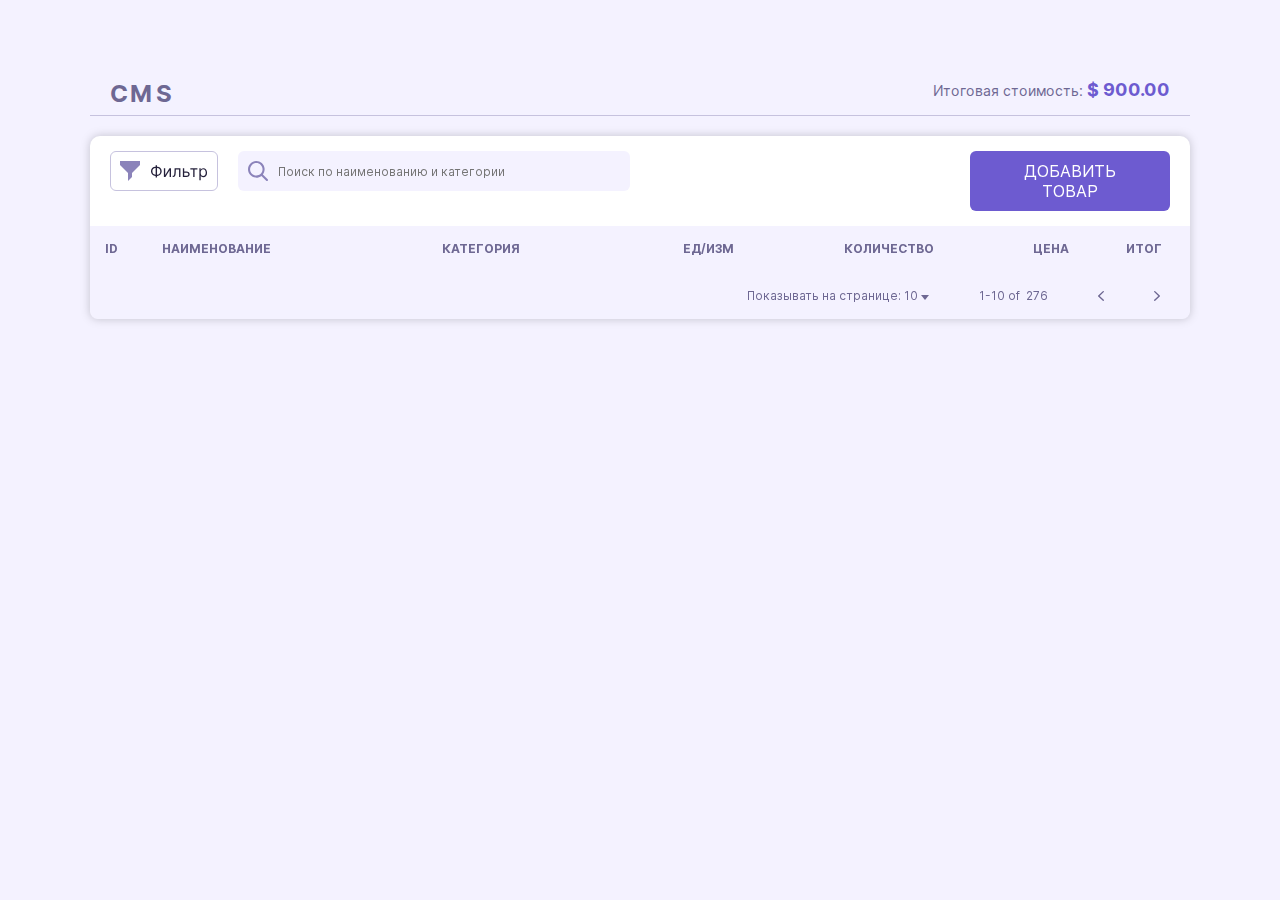
<file: index.html>
<!DOCTYPE html>
<html lang="en">
  <head>
    <meta charset="UTF-8" />
    <meta name="viewport" content="width=device-width, initial-scale=1.0" />
    <link rel="stylesheet" href="css/index.css" />
    <link rel="preload" href="fonts/Inter-Regular.woff2" as="font" type="font/woff2" crossorigin />
    <link rel="preload" href="fonts/Inter-Bold.woff2" as="font" type="font/woff2" crossorigin />
    <title>CMS</title>
    <script type="module" src="script/script.js"></script>
  </head>
  <body class="body">
    <div id="delete-modal" class="modal delete-hidden">
      <div class="modal-content">
        <p>Вы действительно хотите удалить товар?</p>
        <button id="confirm-delete" class="modal-btn confirm">Да</button>
        <button id="cancel-delete" class="modal-btn cancel">Отмена</button>
      </div>
    </div>

    <div class="popup container">
      <div class="title-wrap">
        <h1 class="popup__title popup__title_cms">CMS</h1>
        <p class="total-amount total-amount_cms">
          Итоговая стоимость: <span class="amount-money amount-money_cms">$ 900.00</span>
        </p>
      </div>
      <div class="popup__line popup__line_cms"></div>
      <div class="form form_cms">
        <div class="add-product">
          <button class="button-filter">
            <svg
              width="108"
              height="40"
              viewBox="0 0 108 40"
              fill="none"
              xmlns="http://www.w3.org/2000/svg"
            >
              <rect
                x="0.5"
                y="0.5"
                width="107"
                height="39"
                rx="5.5"
                fill="white"
                stroke="#C6C2DE"
              />
              <path
                d="M45.4091 15.75C42.8182 15.75 40.9545 17.6364 40.9545 20.3636C40.9545 23.0909 42.8182 24.9545 45.4091 24.9545H45.6364V26.4773H47.0455V24.9545H47.25C49.8409 24.9545 51.7045 23.0682 51.7045 20.3409C51.7045 17.6136 49.8409 15.75 47.25 15.75H47.0455V14.1591H45.6364V15.75H45.4091ZM45.4091 17H45.6364V23.7045H45.4091C43.4318 23.7045 42.3636 22.3864 42.3636 20.3636C42.3636 18.3182 43.4318 17 45.4091 17ZM47.0455 17H47.25C49.2273 17 50.2955 18.3182 50.2955 20.3409C50.2955 22.3864 49.2273 23.7045 47.25 23.7045H47.0455V17ZM55.2244 24.0227V17.2727H53.8835V26H55.4517L59.6335 19.25V26H60.9744V17.2727H59.429L55.2244 24.0227ZM62.6577 26H63.1122C65.044 26 65.6009 24.5 65.7259 21.6364L65.8622 18.5227H69.0668V26H70.4077V17.2727H64.5895L64.4304 21.1364C64.3168 24.0682 64.0213 24.75 62.9759 24.75H62.6577V26ZM74.2088 20.4318V17.2727H72.8679V26H76.527C78.5724 26 79.6861 24.75 79.6861 23.1818C79.6861 21.5909 78.5724 20.4318 76.527 20.4318H74.2088ZM74.2088 21.6818H76.527C77.5895 21.6818 78.3452 22.3295 78.3452 23.25C78.3452 24.1307 77.5895 24.75 76.527 24.75H74.2088V21.6818ZM80.321 18.5227H83.2074V26H84.5483V18.5227H87.4119V17.2727H80.321V18.5227ZM89.3679 29.2727H90.7088V24.6591H90.8224C91.1179 25.1364 91.6861 26.1818 93.3679 26.1818C95.5497 26.1818 97.0724 24.4318 97.0724 21.6591C97.0724 18.9091 95.5497 17.1591 93.3452 17.1591C91.6406 17.1591 91.1179 18.2045 90.8224 18.6591H90.6634V17.2727H89.3679V29.2727ZM90.6861 21.6364C90.6861 19.6818 91.5497 18.3636 93.1861 18.3636C94.8906 18.3636 95.7315 19.7955 95.7315 21.6364C95.7315 23.5 94.8679 24.9773 93.1861 24.9773C91.5724 24.9773 90.6861 23.6136 90.6861 21.6364Z"
                fill="#25213B"
              />
              <g clip-path="url(#clip0_1_59)">
                <path d="M22 22L30 14V10H10V14L18 22V30L22 26V22Z" fill="#8B83BA" />
              </g>
              <defs>
                <clipPath id="clip0_1_59">
                  <rect width="20" height="20" fill="white" transform="translate(10 10)" />
                </clipPath>
              </defs>
            </svg>
          </button>

          <form class="search-window">
            <input
              class="search-input"
              type="text"
              placeholder="Поиск по наименованию и категории"
            />
            <button type="submit">
              <svg
                class="search-button"
                width="20"
                height="20"
                viewBox="0 0 20 20"
                fill="none"
                xmlns="http://www.w3.org/2000/svg"
              >
                <path
                  d="M13.4097 14.8822C11.7399 16.1799 9.63851 16.7922 7.53338 16.5942C5.42824 16.3963 3.47766 15.403 2.07881 13.8166C0.679961 12.2303 -0.0619809 10.1701 0.00405863 8.05565C0.0700982 5.94118 0.939153 3.9314 2.43427 2.43552C3.92939 0.939633 5.93814 0.0701341 8.05152 0.00406071C10.1649 -0.0620127 12.224 0.680308 13.8096 2.07987C15.3951 3.47944 16.3879 5.43102 16.5857 7.53723C16.7836 9.64345 16.1717 11.7459 14.8745 13.4166L19.6936 18.2201C20.1016 18.6267 20.1022 19.2872 19.695 19.6946C19.2878 20.1021 18.6273 20.1017 18.2204 19.6939L13.4201 14.8822H13.4097ZM8.31916 14.5495C9.13773 14.5495 9.94829 14.3882 10.7045 14.0748C11.4608 13.7614 12.148 13.302 12.7268 12.7229C13.3056 12.1438 13.7647 11.4563 14.078 10.6996C14.3913 9.94298 14.5525 9.13201 14.5525 8.31302C14.5525 7.49403 14.3913 6.68306 14.078 5.92641C13.7647 5.16976 13.3056 4.48225 12.7268 3.90314C12.148 3.32402 11.4608 2.86465 10.7045 2.55123C9.94829 2.23782 9.13773 2.07651 8.31916 2.07651C6.66598 2.07651 5.08051 2.73356 3.91153 3.90314C2.74256 5.07271 2.08583 6.659 2.08583 8.31302C2.08583 9.96705 2.74256 11.5533 3.91153 12.7229C5.08051 13.8925 6.66598 14.5495 8.31916 14.5495Z"
                  fill="#8B83BA"
                />
              </svg>
            </button>
          </form>

          <button class="form__submit form__submit_cms" type="button">Добавить товар</button>
        </div>
        <div class="overflow-table">
          <table class="table-crm">
            <thead class="thead-crm">
              <tr>
                <th class="thead-crm__title">ID</th>
                <th class="thead-crm__title">Наименование</th>
                <th class="thead-crm__title">Категория</th>
                <th class="thead-crm__title thead-crm__title_pieces">ед/изм</th>
                <th class="thead-crm__title thead-crm__title_item-centr">количество</th>
                <th class="thead-crm__title thead-crm__title_item-centr">цена</th>
                <th class="thead-crm__title thead-crm__title_item-centr">ИТОГ</th>
                <th class="thead-crm__title thead-crm__title_item-centr"></th>
              </tr>

              <tr>
                <td class="thead-crm__item">246016548</td>
                <td class="thead-crm__item">Навигационная система Soundmax</td>
                <td class="thead-crm__item">Техника для дома</td>
                <td class="thead-crm__item thead-crm__item_pieces thead-crm__item_centr">шт</td>
                <td class="thead-crm__item thead-crm__item_centr">5</td>
                <td class="thead-crm__item thead-crm__item_centr">$100</td>
                <td class="thead-crm__item thead-crm__item_centr">$500</td>
                <td class="thead-crm__item">
                  <div class="set-buttons-wrap">
                    <button class="button-img-close button-icons">
                      <svg
                        width="20"
                        height="20"
                        viewBox="0 0 20 20"
                        fill="none"
                        xmlns="http://www.w3.org/2000/svg"
                      >
                        <path
                          d="M18.75 2.13375L17.8663 1.25L1.25 17.8663L2.13375 18.75L3.38375 17.5H16.25C16.5814 17.4995 16.899 17.3676 17.1333 17.1333C17.3676 16.899 17.4995 16.5814 17.5 16.25V3.38375L18.75 2.13375ZM16.25 16.25H4.63375L9.50437 11.3794L10.9913 12.8663C11.2257 13.1006 11.5435 13.2322 11.875 13.2322C12.2065 13.2322 12.5243 13.1006 12.7587 12.8663L13.75 11.875L16.25 14.3731V16.25ZM16.25 12.605L14.6337 10.9888C14.3993 10.7544 14.0815 10.6228 13.75 10.6228C13.4185 10.6228 13.1007 10.7544 12.8663 10.9888L11.875 11.98L10.3894 10.4944L16.25 4.63375V12.605Z"
                          fill="#6E6893"
                        />
                        <path
                          d="M3.75 13.75V11.875L6.875 8.75187L7.73313 9.61062L8.61812 8.72563L7.75875 7.86625C7.52434 7.63191 7.20646 7.50027 6.875 7.50027C6.54354 7.50027 6.22566 7.63191 5.99125 7.86625L3.75 10.1075V3.75H13.75V2.5H3.75C3.41858 2.50033 3.10083 2.63213 2.86648 2.86648C2.63213 3.10083 2.50033 3.41858 2.5 3.75V13.75H3.75Z"
                          fill="#6E6893"
                        />
                      </svg>
                    </button>
                    <button class="button-edit button-icons">
                      <svg
                        width="20"
                        height="20"
                        viewBox="0 0 20 20"
                        fill="none"
                        xmlns="http://www.w3.org/2000/svg"
                      >
                        <g clip-path="url(#clip0_10_14)">
                          <path
                            d="M15.5629 4.86078L17.6394 6.93629L15.5629 4.86078ZM16.8982 3.03233L11.2834 8.64709C10.9933 8.9368 10.7955 9.30591 10.7148 9.70789L10.1962 12.304L12.7923 11.7844C13.1942 11.704 13.5629 11.5069 13.8531 11.2167L19.4678 5.60196C19.6366 5.43324 19.7704 5.23293 19.8617 5.01248C19.953 4.79204 20 4.55576 20 4.31715C20 4.07853 19.953 3.84226 19.8617 3.62181C19.7704 3.40136 19.6366 3.20105 19.4678 3.03233C19.2991 2.86361 19.0988 2.72977 18.8784 2.63845C18.6579 2.54714 18.4216 2.50014 18.183 2.50014C17.9444 2.50014 17.7081 2.54714 17.4877 2.63845C17.2672 2.72977 17.0669 2.86361 16.8982 3.03233V3.03233Z"
                            stroke="#6E6893"
                            stroke-width="2"
                            stroke-linecap="round"
                            stroke-linejoin="round"
                          />
                          <path
                            d="M18.0394 14.2648V17.206C18.0394 17.726 17.8328 18.2248 17.4651 18.5925C17.0974 18.9602 16.5986 19.1668 16.0786 19.1668H5.29418C4.77414 19.1668 4.2754 18.9602 3.90768 18.5925C3.53996 18.2248 3.33337 17.726 3.33337 17.206V6.42157C3.33337 5.90154 3.53996 5.4028 3.90768 5.03508C4.2754 4.66735 4.77414 4.46077 5.29418 4.46077H8.23538"
                            stroke="#6E6893"
                            stroke-width="2"
                            stroke-linecap="round"
                            stroke-linejoin="round"
                          />
                        </g>
                        <defs>
                          <clipPath id="clip0_10_14">
                            <rect width="20" height="20" fill="white" />
                          </clipPath>
                        </defs>
                      </svg>
                    </button>
                    <button class="button-basket button-icons">
                      <svg
                        width="20"
                        height="20"
                        viewBox="0 0 20 20"
                        fill="none"
                        xmlns="http://www.w3.org/2000/svg"
                      >
                        <path
                          d="M7.03125 3.59375H6.875C6.96094 3.59375 7.03125 3.52344 7.03125 3.4375V3.59375H12.9688V3.4375C12.9688 3.52344 13.0391 3.59375 13.125 3.59375H12.9688V5H14.375V3.4375C14.375 2.74805 13.8145 2.1875 13.125 2.1875H6.875C6.18555 2.1875 5.625 2.74805 5.625 3.4375V5H7.03125V3.59375ZM16.875 5H3.125C2.7793 5 2.5 5.2793 2.5 5.625V6.25C2.5 6.33594 2.57031 6.40625 2.65625 6.40625H3.83594L4.31836 16.6211C4.34961 17.2871 4.90039 17.8125 5.56641 17.8125H14.4336C15.1016 17.8125 15.6504 17.2891 15.6816 16.6211L16.1641 6.40625H17.3438C17.4297 6.40625 17.5 6.33594 17.5 6.25V5.625C17.5 5.2793 17.2207 5 16.875 5ZM14.2832 16.4062H5.7168L5.24414 6.40625H14.7559L14.2832 16.4062Z"
                          fill="#6E6893"
                        />
                      </svg>
                    </button>
                  </div>
                </td>
              </tr>
              <tr>
                <td class="thead-crm__item">937295527</td>
                <td class="thead-crm__item">Настольная игра “На 4-х ногах”</td>
                <td class="thead-crm__item">Настольные игры</td>
                <td class="thead-crm__item thead-crm__item_pieces thead-crm__item_centr">шт</td>
                <td class="thead-crm__item thead-crm__item_centr">12</td>
                <td class="thead-crm__item thead-crm__item_centr">$14</td>
                <td class="thead-crm__item thead-crm__item_centr">$168</td>
                <td class="thead-crm__item">
                  <div class="set-buttons-wrap">
                    <button class="button-img button-icons">
                      <svg
                        width="20"
                        height="20"
                        viewBox="0 0 20 20"
                        fill="none"
                        xmlns="http://www.w3.org/2000/svg"
                      >
                        <path
                          d="M17.7778 2.22222H2.2222C1.92751 2.22222 1.64489 2.33928 1.43652 2.54766C1.22815 2.75603 1.11108 3.03865 1.11108 3.33333V16.6667C1.11108 16.9614 1.22815 17.244 1.43652 17.4523C1.64489 17.6607 1.92751 17.7778 2.2222 17.7778H17.7778C18.0724 17.7778 18.3551 17.6607 18.5634 17.4523C18.7718 17.244 18.8889 16.9614 18.8889 16.6667V3.33333C18.8889 3.03865 18.7718 2.75603 18.5634 2.54766C18.3551 2.33928 18.0724 2.22222 17.7778 2.22222ZM2.2222 16.6667V3.33333H17.7778V16.6667H2.2222Z"
                          fill="#6E6893"
                        />
                        <path
                          d="M4.95561 7.77778C5.28524 7.77778 5.60748 7.68003 5.88156 7.49689C6.15564 7.31376 6.36926 7.05346 6.49541 6.74892C6.62155 6.44437 6.65456 6.10926 6.59025 5.78596C6.52594 5.46266 6.36721 5.16569 6.13412 4.9326C5.90103 4.69951 5.60406 4.54078 5.28076 4.47647C4.95746 4.41216 4.62235 4.44516 4.3178 4.57131C4.01326 4.69746 3.75296 4.91108 3.56982 5.18516C3.38669 5.45924 3.28894 5.78147 3.28894 6.11111C3.28894 6.55314 3.46454 6.97706 3.7771 7.28962C4.08966 7.60218 4.51358 7.77778 4.95561 7.77778ZM4.95561 5.22222C5.13165 5.22112 5.30405 5.27232 5.45095 5.36932C5.59786 5.46632 5.71265 5.60476 5.78078 5.76708C5.84891 5.9294 5.86731 6.1083 5.83364 6.28109C5.79998 6.45389 5.71576 6.61279 5.59167 6.73766C5.46758 6.86253 5.30921 6.94774 5.13663 6.98249C4.96405 7.01724 4.78504 6.99997 4.6223 6.93285C4.45955 6.86574 4.32039 6.75182 4.22247 6.60552C4.12455 6.45923 4.07228 6.28715 4.07227 6.11111C4.07373 5.87729 4.16726 5.65345 4.33261 5.48811C4.49795 5.32277 4.72178 5.22923 4.95561 5.22778V5.22222Z"
                          fill="#6E6893"
                        />
                        <path
                          d="M12.6556 8.53889L9.65561 11.5389L7.43338 9.31666C7.32929 9.21319 7.18849 9.15511 7.04172 9.15511C6.89495 9.15511 6.75414 9.21319 6.65005 9.31666L3.28894 12.7222V14.2944L7.06116 10.5222L8.88894 12.3222L6.80561 14.4056H8.33338L13.0278 9.71111L16.6667 13.3333V11.7667L13.4389 8.53889C13.3349 8.43541 13.194 8.37733 13.0473 8.37733C12.9005 8.37733 12.7597 8.43541 12.6556 8.53889Z"
                          fill="#6E6893"
                        />
                      </svg>
                    </button>
                    <button class="button-edit button-icons">
                      <svg
                        width="20"
                        height="20"
                        viewBox="0 0 20 20"
                        fill="none"
                        xmlns="http://www.w3.org/2000/svg"
                      >
                        <g clip-path="url(#clip0_10_14)">
                          <path
                            d="M15.5629 4.86078L17.6394 6.93629L15.5629 4.86078ZM16.8982 3.03233L11.2834 8.64709C10.9933 8.9368 10.7955 9.30591 10.7148 9.70789L10.1962 12.304L12.7923 11.7844C13.1942 11.704 13.5629 11.5069 13.8531 11.2167L19.4678 5.60196C19.6366 5.43324 19.7704 5.23293 19.8617 5.01248C19.953 4.79204 20 4.55576 20 4.31715C20 4.07853 19.953 3.84226 19.8617 3.62181C19.7704 3.40136 19.6366 3.20105 19.4678 3.03233C19.2991 2.86361 19.0988 2.72977 18.8784 2.63845C18.6579 2.54714 18.4216 2.50014 18.183 2.50014C17.9444 2.50014 17.7081 2.54714 17.4877 2.63845C17.2672 2.72977 17.0669 2.86361 16.8982 3.03233V3.03233Z"
                            stroke="#6E6893"
                            stroke-width="2"
                            stroke-linecap="round"
                            stroke-linejoin="round"
                          />
                          <path
                            d="M18.0394 14.2648V17.206C18.0394 17.726 17.8328 18.2248 17.4651 18.5925C17.0974 18.9602 16.5986 19.1668 16.0786 19.1668H5.29418C4.77414 19.1668 4.2754 18.9602 3.90768 18.5925C3.53996 18.2248 3.33337 17.726 3.33337 17.206V6.42157C3.33337 5.90154 3.53996 5.4028 3.90768 5.03508C4.2754 4.66735 4.77414 4.46077 5.29418 4.46077H8.23538"
                            stroke="#6E6893"
                            stroke-width="2"
                            stroke-linecap="round"
                            stroke-linejoin="round"
                          />
                        </g>
                        <defs>
                          <clipPath>
                            <rect width="20" height="20" fill="white" />
                          </clipPath>
                        </defs>
                      </svg>
                    </button>
                    <button class="button-basket button-icons">
                      <svg
                        width="20"
                        height="20"
                        viewBox="0 0 20 20"
                        fill="none"
                        xmlns="http://www.w3.org/2000/svg"
                      >
                        <path
                          d="M7.03125 3.59375H6.875C6.96094 3.59375 7.03125 3.52344 7.03125 3.4375V3.59375H12.9688V3.4375C12.9688 3.52344 13.0391 3.59375 13.125 3.59375H12.9688V5H14.375V3.4375C14.375 2.74805 13.8145 2.1875 13.125 2.1875H6.875C6.18555 2.1875 5.625 2.74805 5.625 3.4375V5H7.03125V3.59375ZM16.875 5H3.125C2.7793 5 2.5 5.2793 2.5 5.625V6.25C2.5 6.33594 2.57031 6.40625 2.65625 6.40625H3.83594L4.31836 16.6211C4.34961 17.2871 4.90039 17.8125 5.56641 17.8125H14.4336C15.1016 17.8125 15.6504 17.2891 15.6816 16.6211L16.1641 6.40625H17.3438C17.4297 6.40625 17.5 6.33594 17.5 6.25V5.625C17.5 5.2793 17.2207 5 16.875 5ZM14.2832 16.4062H5.7168L5.24414 6.40625H14.7559L14.2832 16.4062Z"
                          fill="#6E6893"
                        />
                      </svg>
                    </button>
                  </div>
                </td>
              </tr>
              <tr>
                <td class="thead-crm__item">246016548</td>
                <td class="thead-crm__item">Навигационная система Soundmax</td>
                <td class="thead-crm__item">Техника для дома</td>
                <td class="thead-crm__item thead-crm__item_pieces thead-crm__item_centr">шт</td>
                <td class="thead-crm__item thead-crm__item_centr">5</td>
                <td class="thead-crm__item thead-crm__item_centr">$100</td>
                <td class="thead-crm__item thead-crm__item_centr">$500</td>
                <td class="thead-crm__item">
                  <div class="set-buttons-wrap">
                    <button class="button-img button-icons">
                      <svg
                        width="20"
                        height="20"
                        viewBox="0 0 20 20"
                        fill="none"
                        xmlns="http://www.w3.org/2000/svg"
                      >
                        <path
                          d="M17.7778 2.22222H2.2222C1.92751 2.22222 1.64489 2.33928 1.43652 2.54766C1.22815 2.75603 1.11108 3.03865 1.11108 3.33333V16.6667C1.11108 16.9614 1.22815 17.244 1.43652 17.4523C1.64489 17.6607 1.92751 17.7778 2.2222 17.7778H17.7778C18.0724 17.7778 18.3551 17.6607 18.5634 17.4523C18.7718 17.244 18.8889 16.9614 18.8889 16.6667V3.33333C18.8889 3.03865 18.7718 2.75603 18.5634 2.54766C18.3551 2.33928 18.0724 2.22222 17.7778 2.22222ZM2.2222 16.6667V3.33333H17.7778V16.6667H2.2222Z"
                          fill="#6E6893"
                        />
                        <path
                          d="M4.95561 7.77778C5.28524 7.77778 5.60748 7.68003 5.88156 7.49689C6.15564 7.31376 6.36926 7.05346 6.49541 6.74892C6.62155 6.44437 6.65456 6.10926 6.59025 5.78596C6.52594 5.46266 6.36721 5.16569 6.13412 4.9326C5.90103 4.69951 5.60406 4.54078 5.28076 4.47647C4.95746 4.41216 4.62235 4.44516 4.3178 4.57131C4.01326 4.69746 3.75296 4.91108 3.56982 5.18516C3.38669 5.45924 3.28894 5.78147 3.28894 6.11111C3.28894 6.55314 3.46454 6.97706 3.7771 7.28962C4.08966 7.60218 4.51358 7.77778 4.95561 7.77778ZM4.95561 5.22222C5.13165 5.22112 5.30405 5.27232 5.45095 5.36932C5.59786 5.46632 5.71265 5.60476 5.78078 5.76708C5.84891 5.9294 5.86731 6.1083 5.83364 6.28109C5.79998 6.45389 5.71576 6.61279 5.59167 6.73766C5.46758 6.86253 5.30921 6.94774 5.13663 6.98249C4.96405 7.01724 4.78504 6.99997 4.6223 6.93285C4.45955 6.86574 4.32039 6.75182 4.22247 6.60552C4.12455 6.45923 4.07228 6.28715 4.07227 6.11111C4.07373 5.87729 4.16726 5.65345 4.33261 5.48811C4.49795 5.32277 4.72178 5.22923 4.95561 5.22778V5.22222Z"
                          fill="#6E6893"
                        />
                        <path
                          d="M12.6556 8.53889L9.65561 11.5389L7.43338 9.31666C7.32929 9.21319 7.18849 9.15511 7.04172 9.15511C6.89495 9.15511 6.75414 9.21319 6.65005 9.31666L3.28894 12.7222V14.2944L7.06116 10.5222L8.88894 12.3222L6.80561 14.4056H8.33338L13.0278 9.71111L16.6667 13.3333V11.7667L13.4389 8.53889C13.3349 8.43541 13.194 8.37733 13.0473 8.37733C12.9005 8.37733 12.7597 8.43541 12.6556 8.53889Z"
                          fill="#6E6893"
                        />
                      </svg>
                    </button>
                    <button class="button-edit button-icons">
                      <svg
                        width="20"
                        height="20"
                        viewBox="0 0 20 20"
                        fill="none"
                        xmlns="http://www.w3.org/2000/svg"
                      >
                        <g clip-path="url(#clip0_10_14)">
                          <path
                            d="M15.5629 4.86078L17.6394 6.93629L15.5629 4.86078ZM16.8982 3.03233L11.2834 8.64709C10.9933 8.9368 10.7955 9.30591 10.7148 9.70789L10.1962 12.304L12.7923 11.7844C13.1942 11.704 13.5629 11.5069 13.8531 11.2167L19.4678 5.60196C19.6366 5.43324 19.7704 5.23293 19.8617 5.01248C19.953 4.79204 20 4.55576 20 4.31715C20 4.07853 19.953 3.84226 19.8617 3.62181C19.7704 3.40136 19.6366 3.20105 19.4678 3.03233C19.2991 2.86361 19.0988 2.72977 18.8784 2.63845C18.6579 2.54714 18.4216 2.50014 18.183 2.50014C17.9444 2.50014 17.7081 2.54714 17.4877 2.63845C17.2672 2.72977 17.0669 2.86361 16.8982 3.03233V3.03233Z"
                            stroke="#6E6893"
                            stroke-width="2"
                            stroke-linecap="round"
                            stroke-linejoin="round"
                          />
                          <path
                            d="M18.0394 14.2648V17.206C18.0394 17.726 17.8328 18.2248 17.4651 18.5925C17.0974 18.9602 16.5986 19.1668 16.0786 19.1668H5.29418C4.77414 19.1668 4.2754 18.9602 3.90768 18.5925C3.53996 18.2248 3.33337 17.726 3.33337 17.206V6.42157C3.33337 5.90154 3.53996 5.4028 3.90768 5.03508C4.2754 4.66735 4.77414 4.46077 5.29418 4.46077H8.23538"
                            stroke="#6E6893"
                            stroke-width="2"
                            stroke-linecap="round"
                            stroke-linejoin="round"
                          />
                        </g>
                        <defs>
                          <clipPath>
                            <rect width="20" height="20" fill="white" />
                          </clipPath>
                        </defs>
                      </svg>
                    </button>
                    <button class="button-basket button-icons">
                      <svg
                        width="20"
                        height="20"
                        viewBox="0 0 20 20"
                        fill="none"
                        xmlns="http://www.w3.org/2000/svg"
                      >
                        <path
                          d="M7.03125 3.59375H6.875C6.96094 3.59375 7.03125 3.52344 7.03125 3.4375V3.59375H12.9688V3.4375C12.9688 3.52344 13.0391 3.59375 13.125 3.59375H12.9688V5H14.375V3.4375C14.375 2.74805 13.8145 2.1875 13.125 2.1875H6.875C6.18555 2.1875 5.625 2.74805 5.625 3.4375V5H7.03125V3.59375ZM16.875 5H3.125C2.7793 5 2.5 5.2793 2.5 5.625V6.25C2.5 6.33594 2.57031 6.40625 2.65625 6.40625H3.83594L4.31836 16.6211C4.34961 17.2871 4.90039 17.8125 5.56641 17.8125H14.4336C15.1016 17.8125 15.6504 17.2891 15.6816 16.6211L16.1641 6.40625H17.3438C17.4297 6.40625 17.5 6.33594 17.5 6.25V5.625C17.5 5.2793 17.2207 5 16.875 5ZM14.2832 16.4062H5.7168L5.24414 6.40625H14.7559L14.2832 16.4062Z"
                          fill="#6E6893"
                        />
                      </svg>
                    </button>
                  </div>
                </td>
              </tr>
              <tr>
                <td class="thead-crm__item">246016548</td>
                <td class="thead-crm__item">Навигационная система Soundmax</td>
                <td class="thead-crm__item">Техника для дома</td>
                <td class="thead-crm__item thead-crm__item_pieces thead-crm__item_centr">шт</td>
                <td class="thead-crm__item thead-crm__item_centr">5</td>
                <td class="thead-crm__item thead-crm__item_centr">$100</td>
                <td class="thead-crm__item thead-crm__item_centr">$500</td>
                <td class="thead-crm__item">
                  <div class="set-buttons-wrap">
                    <button class="button-img button-icons">
                      <svg
                        width="20"
                        height="20"
                        viewBox="0 0 20 20"
                        fill="none"
                        xmlns="http://www.w3.org/2000/svg"
                      >
                        <path
                          d="M17.7778 2.22222H2.2222C1.92751 2.22222 1.64489 2.33928 1.43652 2.54766C1.22815 2.75603 1.11108 3.03865 1.11108 3.33333V16.6667C1.11108 16.9614 1.22815 17.244 1.43652 17.4523C1.64489 17.6607 1.92751 17.7778 2.2222 17.7778H17.7778C18.0724 17.7778 18.3551 17.6607 18.5634 17.4523C18.7718 17.244 18.8889 16.9614 18.8889 16.6667V3.33333C18.8889 3.03865 18.7718 2.75603 18.5634 2.54766C18.3551 2.33928 18.0724 2.22222 17.7778 2.22222ZM2.2222 16.6667V3.33333H17.7778V16.6667H2.2222Z"
                          fill="#6E6893"
                        />
                        <path
                          d="M4.95561 7.77778C5.28524 7.77778 5.60748 7.68003 5.88156 7.49689C6.15564 7.31376 6.36926 7.05346 6.49541 6.74892C6.62155 6.44437 6.65456 6.10926 6.59025 5.78596C6.52594 5.46266 6.36721 5.16569 6.13412 4.9326C5.90103 4.69951 5.60406 4.54078 5.28076 4.47647C4.95746 4.41216 4.62235 4.44516 4.3178 4.57131C4.01326 4.69746 3.75296 4.91108 3.56982 5.18516C3.38669 5.45924 3.28894 5.78147 3.28894 6.11111C3.28894 6.55314 3.46454 6.97706 3.7771 7.28962C4.08966 7.60218 4.51358 7.77778 4.95561 7.77778ZM4.95561 5.22222C5.13165 5.22112 5.30405 5.27232 5.45095 5.36932C5.59786 5.46632 5.71265 5.60476 5.78078 5.76708C5.84891 5.9294 5.86731 6.1083 5.83364 6.28109C5.79998 6.45389 5.71576 6.61279 5.59167 6.73766C5.46758 6.86253 5.30921 6.94774 5.13663 6.98249C4.96405 7.01724 4.78504 6.99997 4.6223 6.93285C4.45955 6.86574 4.32039 6.75182 4.22247 6.60552C4.12455 6.45923 4.07228 6.28715 4.07227 6.11111C4.07373 5.87729 4.16726 5.65345 4.33261 5.48811C4.49795 5.32277 4.72178 5.22923 4.95561 5.22778V5.22222Z"
                          fill="#6E6893"
                        />
                        <path
                          d="M12.6556 8.53889L9.65561 11.5389L7.43338 9.31666C7.32929 9.21319 7.18849 9.15511 7.04172 9.15511C6.89495 9.15511 6.75414 9.21319 6.65005 9.31666L3.28894 12.7222V14.2944L7.06116 10.5222L8.88894 12.3222L6.80561 14.4056H8.33338L13.0278 9.71111L16.6667 13.3333V11.7667L13.4389 8.53889C13.3349 8.43541 13.194 8.37733 13.0473 8.37733C12.9005 8.37733 12.7597 8.43541 12.6556 8.53889Z"
                          fill="#6E6893"
                        />
                      </svg>
                    </button>
                    <button class="button-edit button-icons">
                      <svg
                        width="20"
                        height="20"
                        viewBox="0 0 20 20"
                        fill="none"
                        xmlns="http://www.w3.org/2000/svg"
                      >
                        <g clip-path="url(#clip0_10_14)">
                          <path
                            d="M15.5629 4.86078L17.6394 6.93629L15.5629 4.86078ZM16.8982 3.03233L11.2834 8.64709C10.9933 8.9368 10.7955 9.30591 10.7148 9.70789L10.1962 12.304L12.7923 11.7844C13.1942 11.704 13.5629 11.5069 13.8531 11.2167L19.4678 5.60196C19.6366 5.43324 19.7704 5.23293 19.8617 5.01248C19.953 4.79204 20 4.55576 20 4.31715C20 4.07853 19.953 3.84226 19.8617 3.62181C19.7704 3.40136 19.6366 3.20105 19.4678 3.03233C19.2991 2.86361 19.0988 2.72977 18.8784 2.63845C18.6579 2.54714 18.4216 2.50014 18.183 2.50014C17.9444 2.50014 17.7081 2.54714 17.4877 2.63845C17.2672 2.72977 17.0669 2.86361 16.8982 3.03233V3.03233Z"
                            stroke="#6E6893"
                            stroke-width="2"
                            stroke-linecap="round"
                            stroke-linejoin="round"
                          />
                          <path
                            d="M18.0394 14.2648V17.206C18.0394 17.726 17.8328 18.2248 17.4651 18.5925C17.0974 18.9602 16.5986 19.1668 16.0786 19.1668H5.29418C4.77414 19.1668 4.2754 18.9602 3.90768 18.5925C3.53996 18.2248 3.33337 17.726 3.33337 17.206V6.42157C3.33337 5.90154 3.53996 5.4028 3.90768 5.03508C4.2754 4.66735 4.77414 4.46077 5.29418 4.46077H8.23538"
                            stroke="#6E6893"
                            stroke-width="2"
                            stroke-linecap="round"
                            stroke-linejoin="round"
                          />
                        </g>
                        <defs>
                          <clipPath>
                            <rect width="20" height="20" fill="white" />
                          </clipPath>
                        </defs>
                      </svg>
                    </button>
                    <button class="button-basket button-icons">
                      <svg
                        width="20"
                        height="20"
                        viewBox="0 0 20 20"
                        fill="none"
                        xmlns="http://www.w3.org/2000/svg"
                      >
                        <path
                          d="M7.03125 3.59375H6.875C6.96094 3.59375 7.03125 3.52344 7.03125 3.4375V3.59375H12.9688V3.4375C12.9688 3.52344 13.0391 3.59375 13.125 3.59375H12.9688V5H14.375V3.4375C14.375 2.74805 13.8145 2.1875 13.125 2.1875H6.875C6.18555 2.1875 5.625 2.74805 5.625 3.4375V5H7.03125V3.59375ZM16.875 5H3.125C2.7793 5 2.5 5.2793 2.5 5.625V6.25C2.5 6.33594 2.57031 6.40625 2.65625 6.40625H3.83594L4.31836 16.6211C4.34961 17.2871 4.90039 17.8125 5.56641 17.8125H14.4336C15.1016 17.8125 15.6504 17.2891 15.6816 16.6211L16.1641 6.40625H17.3438C17.4297 6.40625 17.5 6.33594 17.5 6.25V5.625C17.5 5.2793 17.2207 5 16.875 5ZM14.2832 16.4062H5.7168L5.24414 6.40625H14.7559L14.2832 16.4062Z"
                          fill="#6E6893"
                        />
                      </svg>
                    </button>
                  </div>
                </td>
              </tr>
              <tr>
                <td class="thead-crm__item">246016548</td>
                <td class="thead-crm__item">Навигационная система Soundmax</td>
                <td class="thead-crm__item">Техника для дома</td>
                <td class="thead-crm__item thead-crm__item_pieces thead-crm__item_centr">шт</td>
                <td class="thead-crm__item thead-crm__item_centr">5</td>
                <td class="thead-crm__item thead-crm__item_centr">$100</td>
                <td class="thead-crm__item thead-crm__item_centr">$500</td>
                <td class="thead-crm__item">
                  <div class="set-buttons-wrap">
                    <button class="button-img button-icons">
                      <svg
                        width="20"
                        height="20"
                        viewBox="0 0 20 20"
                        fill="none"
                        xmlns="http://www.w3.org/2000/svg"
                      >
                        <path
                          d="M17.7778 2.22222H2.2222C1.92751 2.22222 1.64489 2.33928 1.43652 2.54766C1.22815 2.75603 1.11108 3.03865 1.11108 3.33333V16.6667C1.11108 16.9614 1.22815 17.244 1.43652 17.4523C1.64489 17.6607 1.92751 17.7778 2.2222 17.7778H17.7778C18.0724 17.7778 18.3551 17.6607 18.5634 17.4523C18.7718 17.244 18.8889 16.9614 18.8889 16.6667V3.33333C18.8889 3.03865 18.7718 2.75603 18.5634 2.54766C18.3551 2.33928 18.0724 2.22222 17.7778 2.22222ZM2.2222 16.6667V3.33333H17.7778V16.6667H2.2222Z"
                          fill="#6E6893"
                        />
                        <path
                          d="M4.95561 7.77778C5.28524 7.77778 5.60748 7.68003 5.88156 7.49689C6.15564 7.31376 6.36926 7.05346 6.49541 6.74892C6.62155 6.44437 6.65456 6.10926 6.59025 5.78596C6.52594 5.46266 6.36721 5.16569 6.13412 4.9326C5.90103 4.69951 5.60406 4.54078 5.28076 4.47647C4.95746 4.41216 4.62235 4.44516 4.3178 4.57131C4.01326 4.69746 3.75296 4.91108 3.56982 5.18516C3.38669 5.45924 3.28894 5.78147 3.28894 6.11111C3.28894 6.55314 3.46454 6.97706 3.7771 7.28962C4.08966 7.60218 4.51358 7.77778 4.95561 7.77778ZM4.95561 5.22222C5.13165 5.22112 5.30405 5.27232 5.45095 5.36932C5.59786 5.46632 5.71265 5.60476 5.78078 5.76708C5.84891 5.9294 5.86731 6.1083 5.83364 6.28109C5.79998 6.45389 5.71576 6.61279 5.59167 6.73766C5.46758 6.86253 5.30921 6.94774 5.13663 6.98249C4.96405 7.01724 4.78504 6.99997 4.6223 6.93285C4.45955 6.86574 4.32039 6.75182 4.22247 6.60552C4.12455 6.45923 4.07228 6.28715 4.07227 6.11111C4.07373 5.87729 4.16726 5.65345 4.33261 5.48811C4.49795 5.32277 4.72178 5.22923 4.95561 5.22778V5.22222Z"
                          fill="#6E6893"
                        />
                        <path
                          d="M12.6556 8.53889L9.65561 11.5389L7.43338 9.31666C7.32929 9.21319 7.18849 9.15511 7.04172 9.15511C6.89495 9.15511 6.75414 9.21319 6.65005 9.31666L3.28894 12.7222V14.2944L7.06116 10.5222L8.88894 12.3222L6.80561 14.4056H8.33338L13.0278 9.71111L16.6667 13.3333V11.7667L13.4389 8.53889C13.3349 8.43541 13.194 8.37733 13.0473 8.37733C12.9005 8.37733 12.7597 8.43541 12.6556 8.53889Z"
                          fill="#6E6893"
                        />
                      </svg>
                    </button>
                    <button class="button-edit button-icons">
                      <svg
                        width="20"
                        height="20"
                        viewBox="0 0 20 20"
                        fill="none"
                        xmlns="http://www.w3.org/2000/svg"
                      >
                        <g clip-path="url(#clip0_10_14)">
                          <path
                            d="M15.5629 4.86078L17.6394 6.93629L15.5629 4.86078ZM16.8982 3.03233L11.2834 8.64709C10.9933 8.9368 10.7955 9.30591 10.7148 9.70789L10.1962 12.304L12.7923 11.7844C13.1942 11.704 13.5629 11.5069 13.8531 11.2167L19.4678 5.60196C19.6366 5.43324 19.7704 5.23293 19.8617 5.01248C19.953 4.79204 20 4.55576 20 4.31715C20 4.07853 19.953 3.84226 19.8617 3.62181C19.7704 3.40136 19.6366 3.20105 19.4678 3.03233C19.2991 2.86361 19.0988 2.72977 18.8784 2.63845C18.6579 2.54714 18.4216 2.50014 18.183 2.50014C17.9444 2.50014 17.7081 2.54714 17.4877 2.63845C17.2672 2.72977 17.0669 2.86361 16.8982 3.03233V3.03233Z"
                            stroke="#6E6893"
                            stroke-width="2"
                            stroke-linecap="round"
                            stroke-linejoin="round"
                          />
                          <path
                            d="M18.0394 14.2648V17.206C18.0394 17.726 17.8328 18.2248 17.4651 18.5925C17.0974 18.9602 16.5986 19.1668 16.0786 19.1668H5.29418C4.77414 19.1668 4.2754 18.9602 3.90768 18.5925C3.53996 18.2248 3.33337 17.726 3.33337 17.206V6.42157C3.33337 5.90154 3.53996 5.4028 3.90768 5.03508C4.2754 4.66735 4.77414 4.46077 5.29418 4.46077H8.23538"
                            stroke="#6E6893"
                            stroke-width="2"
                            stroke-linecap="round"
                            stroke-linejoin="round"
                          />
                        </g>
                        <defs>
                          <clipPath>
                            <rect width="20" height="20" fill="white" />
                          </clipPath>
                        </defs>
                      </svg>
                    </button>
                    <button class="button-basket button-icons">
                      <svg
                        width="20"
                        height="20"
                        viewBox="0 0 20 20"
                        fill="none"
                        xmlns="http://www.w3.org/2000/svg"
                      >
                        <path
                          d="M7.03125 3.59375H6.875C6.96094 3.59375 7.03125 3.52344 7.03125 3.4375V3.59375H12.9688V3.4375C12.9688 3.52344 13.0391 3.59375 13.125 3.59375H12.9688V5H14.375V3.4375C14.375 2.74805 13.8145 2.1875 13.125 2.1875H6.875C6.18555 2.1875 5.625 2.74805 5.625 3.4375V5H7.03125V3.59375ZM16.875 5H3.125C2.7793 5 2.5 5.2793 2.5 5.625V6.25C2.5 6.33594 2.57031 6.40625 2.65625 6.40625H3.83594L4.31836 16.6211C4.34961 17.2871 4.90039 17.8125 5.56641 17.8125H14.4336C15.1016 17.8125 15.6504 17.2891 15.6816 16.6211L16.1641 6.40625H17.3438C17.4297 6.40625 17.5 6.33594 17.5 6.25V5.625C17.5 5.2793 17.2207 5 16.875 5ZM14.2832 16.4062H5.7168L5.24414 6.40625H14.7559L14.2832 16.4062Z"
                          fill="#6E6893"
                        />
                      </svg>
                    </button>
                  </div>
                </td>
              </tr>
              <tr>
                <td class="thead-crm__item">246016548</td>
                <td class="thead-crm__item">Навигационная система Soundmax</td>
                <td class="thead-crm__item">Техника для дома</td>
                <td class="thead-crm__item thead-crm__item_pieces thead-crm__item_centr">шт</td>
                <td class="thead-crm__item thead-crm__item_centr">5</td>
                <td class="thead-crm__item thead-crm__item_centr">$100</td>
                <td class="thead-crm__item thead-crm__item_centr">$500</td>
                <td class="thead-crm__item">
                  <div class="set-buttons-wrap">
                    <button class="button-img button-icons">
                      <svg
                        width="20"
                        height="20"
                        viewBox="0 0 20 20"
                        fill="none"
                        xmlns="http://www.w3.org/2000/svg"
                      >
                        <path
                          d="M17.7778 2.22222H2.2222C1.92751 2.22222 1.64489 2.33928 1.43652 2.54766C1.22815 2.75603 1.11108 3.03865 1.11108 3.33333V16.6667C1.11108 16.9614 1.22815 17.244 1.43652 17.4523C1.64489 17.6607 1.92751 17.7778 2.2222 17.7778H17.7778C18.0724 17.7778 18.3551 17.6607 18.5634 17.4523C18.7718 17.244 18.8889 16.9614 18.8889 16.6667V3.33333C18.8889 3.03865 18.7718 2.75603 18.5634 2.54766C18.3551 2.33928 18.0724 2.22222 17.7778 2.22222ZM2.2222 16.6667V3.33333H17.7778V16.6667H2.2222Z"
                          fill="#6E6893"
                        />
                        <path
                          d="M4.95561 7.77778C5.28524 7.77778 5.60748 7.68003 5.88156 7.49689C6.15564 7.31376 6.36926 7.05346 6.49541 6.74892C6.62155 6.44437 6.65456 6.10926 6.59025 5.78596C6.52594 5.46266 6.36721 5.16569 6.13412 4.9326C5.90103 4.69951 5.60406 4.54078 5.28076 4.47647C4.95746 4.41216 4.62235 4.44516 4.3178 4.57131C4.01326 4.69746 3.75296 4.91108 3.56982 5.18516C3.38669 5.45924 3.28894 5.78147 3.28894 6.11111C3.28894 6.55314 3.46454 6.97706 3.7771 7.28962C4.08966 7.60218 4.51358 7.77778 4.95561 7.77778ZM4.95561 5.22222C5.13165 5.22112 5.30405 5.27232 5.45095 5.36932C5.59786 5.46632 5.71265 5.60476 5.78078 5.76708C5.84891 5.9294 5.86731 6.1083 5.83364 6.28109C5.79998 6.45389 5.71576 6.61279 5.59167 6.73766C5.46758 6.86253 5.30921 6.94774 5.13663 6.98249C4.96405 7.01724 4.78504 6.99997 4.6223 6.93285C4.45955 6.86574 4.32039 6.75182 4.22247 6.60552C4.12455 6.45923 4.07228 6.28715 4.07227 6.11111C4.07373 5.87729 4.16726 5.65345 4.33261 5.48811C4.49795 5.32277 4.72178 5.22923 4.95561 5.22778V5.22222Z"
                          fill="#6E6893"
                        />
                        <path
                          d="M12.6556 8.53889L9.65561 11.5389L7.43338 9.31666C7.32929 9.21319 7.18849 9.15511 7.04172 9.15511C6.89495 9.15511 6.75414 9.21319 6.65005 9.31666L3.28894 12.7222V14.2944L7.06116 10.5222L8.88894 12.3222L6.80561 14.4056H8.33338L13.0278 9.71111L16.6667 13.3333V11.7667L13.4389 8.53889C13.3349 8.43541 13.194 8.37733 13.0473 8.37733C12.9005 8.37733 12.7597 8.43541 12.6556 8.53889Z"
                          fill="#6E6893"
                        />
                      </svg>
                    </button>
                    <button class="button-edit button-icons">
                      <svg
                        width="20"
                        height="20"
                        viewBox="0 0 20 20"
                        fill="none"
                        xmlns="http://www.w3.org/2000/svg"
                      >
                        <g clip-path="url(#clip0_10_14)">
                          <path
                            d="M15.5629 4.86078L17.6394 6.93629L15.5629 4.86078ZM16.8982 3.03233L11.2834 8.64709C10.9933 8.9368 10.7955 9.30591 10.7148 9.70789L10.1962 12.304L12.7923 11.7844C13.1942 11.704 13.5629 11.5069 13.8531 11.2167L19.4678 5.60196C19.6366 5.43324 19.7704 5.23293 19.8617 5.01248C19.953 4.79204 20 4.55576 20 4.31715C20 4.07853 19.953 3.84226 19.8617 3.62181C19.7704 3.40136 19.6366 3.20105 19.4678 3.03233C19.2991 2.86361 19.0988 2.72977 18.8784 2.63845C18.6579 2.54714 18.4216 2.50014 18.183 2.50014C17.9444 2.50014 17.7081 2.54714 17.4877 2.63845C17.2672 2.72977 17.0669 2.86361 16.8982 3.03233V3.03233Z"
                            stroke="#6E6893"
                            stroke-width="2"
                            stroke-linecap="round"
                            stroke-linejoin="round"
                          />
                          <path
                            d="M18.0394 14.2648V17.206C18.0394 17.726 17.8328 18.2248 17.4651 18.5925C17.0974 18.9602 16.5986 19.1668 16.0786 19.1668H5.29418C4.77414 19.1668 4.2754 18.9602 3.90768 18.5925C3.53996 18.2248 3.33337 17.726 3.33337 17.206V6.42157C3.33337 5.90154 3.53996 5.4028 3.90768 5.03508C4.2754 4.66735 4.77414 4.46077 5.29418 4.46077H8.23538"
                            stroke="#6E6893"
                            stroke-width="2"
                            stroke-linecap="round"
                            stroke-linejoin="round"
                          />
                        </g>
                        <defs>
                          <clipPath>
                            <rect width="20" height="20" fill="white" />
                          </clipPath>
                        </defs>
                      </svg>
                    </button>
                    <button class="button-basket button-icons">
                      <svg
                        width="20"
                        height="20"
                        viewBox="0 0 20 20"
                        fill="none"
                        xmlns="http://www.w3.org/2000/svg"
                      >
                        <path
                          d="M7.03125 3.59375H6.875C6.96094 3.59375 7.03125 3.52344 7.03125 3.4375V3.59375H12.9688V3.4375C12.9688 3.52344 13.0391 3.59375 13.125 3.59375H12.9688V5H14.375V3.4375C14.375 2.74805 13.8145 2.1875 13.125 2.1875H6.875C6.18555 2.1875 5.625 2.74805 5.625 3.4375V5H7.03125V3.59375ZM16.875 5H3.125C2.7793 5 2.5 5.2793 2.5 5.625V6.25C2.5 6.33594 2.57031 6.40625 2.65625 6.40625H3.83594L4.31836 16.6211C4.34961 17.2871 4.90039 17.8125 5.56641 17.8125H14.4336C15.1016 17.8125 15.6504 17.2891 15.6816 16.6211L16.1641 6.40625H17.3438C17.4297 6.40625 17.5 6.33594 17.5 6.25V5.625C17.5 5.2793 17.2207 5 16.875 5ZM14.2832 16.4062H5.7168L5.24414 6.40625H14.7559L14.2832 16.4062Z"
                          fill="#6E6893"
                        />
                      </svg>
                    </button>
                  </div>
                </td>
              </tr>
              <tr>
                <td class="thead-crm__item">246016548</td>
                <td class="thead-crm__item">Навигационная система Soundmax</td>
                <td class="thead-crm__item">Техника для дома</td>
                <td class="thead-crm__item thead-crm__item_pieces thead-crm__item_centr">шт</td>
                <td class="thead-crm__item thead-crm__item_centr">5</td>
                <td class="thead-crm__item thead-crm__item_centr">$100</td>
                <td class="thead-crm__item thead-crm__item_centr">$500</td>
                <td class="thead-crm__item">
                  <div class="set-buttons-wrap">
                    <button class="button-img button-icons">
                      <svg
                        width="20"
                        height="20"
                        viewBox="0 0 20 20"
                        fill="none"
                        xmlns="http://www.w3.org/2000/svg"
                      >
                        <path
                          d="M17.7778 2.22222H2.2222C1.92751 2.22222 1.64489 2.33928 1.43652 2.54766C1.22815 2.75603 1.11108 3.03865 1.11108 3.33333V16.6667C1.11108 16.9614 1.22815 17.244 1.43652 17.4523C1.64489 17.6607 1.92751 17.7778 2.2222 17.7778H17.7778C18.0724 17.7778 18.3551 17.6607 18.5634 17.4523C18.7718 17.244 18.8889 16.9614 18.8889 16.6667V3.33333C18.8889 3.03865 18.7718 2.75603 18.5634 2.54766C18.3551 2.33928 18.0724 2.22222 17.7778 2.22222ZM2.2222 16.6667V3.33333H17.7778V16.6667H2.2222Z"
                          fill="#6E6893"
                        />
                        <path
                          d="M4.95561 7.77778C5.28524 7.77778 5.60748 7.68003 5.88156 7.49689C6.15564 7.31376 6.36926 7.05346 6.49541 6.74892C6.62155 6.44437 6.65456 6.10926 6.59025 5.78596C6.52594 5.46266 6.36721 5.16569 6.13412 4.9326C5.90103 4.69951 5.60406 4.54078 5.28076 4.47647C4.95746 4.41216 4.62235 4.44516 4.3178 4.57131C4.01326 4.69746 3.75296 4.91108 3.56982 5.18516C3.38669 5.45924 3.28894 5.78147 3.28894 6.11111C3.28894 6.55314 3.46454 6.97706 3.7771 7.28962C4.08966 7.60218 4.51358 7.77778 4.95561 7.77778ZM4.95561 5.22222C5.13165 5.22112 5.30405 5.27232 5.45095 5.36932C5.59786 5.46632 5.71265 5.60476 5.78078 5.76708C5.84891 5.9294 5.86731 6.1083 5.83364 6.28109C5.79998 6.45389 5.71576 6.61279 5.59167 6.73766C5.46758 6.86253 5.30921 6.94774 5.13663 6.98249C4.96405 7.01724 4.78504 6.99997 4.6223 6.93285C4.45955 6.86574 4.32039 6.75182 4.22247 6.60552C4.12455 6.45923 4.07228 6.28715 4.07227 6.11111C4.07373 5.87729 4.16726 5.65345 4.33261 5.48811C4.49795 5.32277 4.72178 5.22923 4.95561 5.22778V5.22222Z"
                          fill="#6E6893"
                        />
                        <path
                          d="M12.6556 8.53889L9.65561 11.5389L7.43338 9.31666C7.32929 9.21319 7.18849 9.15511 7.04172 9.15511C6.89495 9.15511 6.75414 9.21319 6.65005 9.31666L3.28894 12.7222V14.2944L7.06116 10.5222L8.88894 12.3222L6.80561 14.4056H8.33338L13.0278 9.71111L16.6667 13.3333V11.7667L13.4389 8.53889C13.3349 8.43541 13.194 8.37733 13.0473 8.37733C12.9005 8.37733 12.7597 8.43541 12.6556 8.53889Z"
                          fill="#6E6893"
                        />
                      </svg>
                    </button>
                    <button class="button-edit button-icons">
                      <svg
                        width="20"
                        height="20"
                        viewBox="0 0 20 20"
                        fill="none"
                        xmlns="http://www.w3.org/2000/svg"
                      >
                        <g clip-path="url(#clip0_10_14)">
                          <path
                            d="M15.5629 4.86078L17.6394 6.93629L15.5629 4.86078ZM16.8982 3.03233L11.2834 8.64709C10.9933 8.9368 10.7955 9.30591 10.7148 9.70789L10.1962 12.304L12.7923 11.7844C13.1942 11.704 13.5629 11.5069 13.8531 11.2167L19.4678 5.60196C19.6366 5.43324 19.7704 5.23293 19.8617 5.01248C19.953 4.79204 20 4.55576 20 4.31715C20 4.07853 19.953 3.84226 19.8617 3.62181C19.7704 3.40136 19.6366 3.20105 19.4678 3.03233C19.2991 2.86361 19.0988 2.72977 18.8784 2.63845C18.6579 2.54714 18.4216 2.50014 18.183 2.50014C17.9444 2.50014 17.7081 2.54714 17.4877 2.63845C17.2672 2.72977 17.0669 2.86361 16.8982 3.03233V3.03233Z"
                            stroke="#6E6893"
                            stroke-width="2"
                            stroke-linecap="round"
                            stroke-linejoin="round"
                          />
                          <path
                            d="M18.0394 14.2648V17.206C18.0394 17.726 17.8328 18.2248 17.4651 18.5925C17.0974 18.9602 16.5986 19.1668 16.0786 19.1668H5.29418C4.77414 19.1668 4.2754 18.9602 3.90768 18.5925C3.53996 18.2248 3.33337 17.726 3.33337 17.206V6.42157C3.33337 5.90154 3.53996 5.4028 3.90768 5.03508C4.2754 4.66735 4.77414 4.46077 5.29418 4.46077H8.23538"
                            stroke="#6E6893"
                            stroke-width="2"
                            stroke-linecap="round"
                            stroke-linejoin="round"
                          />
                        </g>
                        <defs>
                          <clipPath>
                            <rect width="20" height="20" fill="white" />
                          </clipPath>
                        </defs>
                      </svg>
                    </button>
                    <button class="button-basket button-icons">
                      <svg
                        width="20"
                        height="20"
                        viewBox="0 0 20 20"
                        fill="none"
                        xmlns="http://www.w3.org/2000/svg"
                      >
                        <path
                          d="M7.03125 3.59375H6.875C6.96094 3.59375 7.03125 3.52344 7.03125 3.4375V3.59375H12.9688V3.4375C12.9688 3.52344 13.0391 3.59375 13.125 3.59375H12.9688V5H14.375V3.4375C14.375 2.74805 13.8145 2.1875 13.125 2.1875H6.875C6.18555 2.1875 5.625 2.74805 5.625 3.4375V5H7.03125V3.59375ZM16.875 5H3.125C2.7793 5 2.5 5.2793 2.5 5.625V6.25C2.5 6.33594 2.57031 6.40625 2.65625 6.40625H3.83594L4.31836 16.6211C4.34961 17.2871 4.90039 17.8125 5.56641 17.8125H14.4336C15.1016 17.8125 15.6504 17.2891 15.6816 16.6211L16.1641 6.40625H17.3438C17.4297 6.40625 17.5 6.33594 17.5 6.25V5.625C17.5 5.2793 17.2207 5 16.875 5ZM14.2832 16.4062H5.7168L5.24414 6.40625H14.7559L14.2832 16.4062Z"
                          fill="#6E6893"
                        />
                      </svg>
                    </button>
                  </div>
                </td>
              </tr>
              <tr>
                <td class="thead-crm__item">246016548</td>
                <td class="thead-crm__item">Навигационная система Soundmax</td>
                <td class="thead-crm__item">Техника для дома</td>
                <td class="thead-crm__item thead-crm__item_pieces thead-crm__item_centr">шт</td>
                <td class="thead-crm__item thead-crm__item_centr">5</td>
                <td class="thead-crm__item thead-crm__item_centr">$100</td>
                <td class="thead-crm__item thead-crm__item_centr">$500</td>
                <td class="thead-crm__item">
                  <div class="set-buttons-wrap">
                    <button class="button-img button-icons">
                      <svg
                        width="20"
                        height="20"
                        viewBox="0 0 20 20"
                        fill="none"
                        xmlns="http://www.w3.org/2000/svg"
                      >
                        <path
                          d="M17.7778 2.22222H2.2222C1.92751 2.22222 1.64489 2.33928 1.43652 2.54766C1.22815 2.75603 1.11108 3.03865 1.11108 3.33333V16.6667C1.11108 16.9614 1.22815 17.244 1.43652 17.4523C1.64489 17.6607 1.92751 17.7778 2.2222 17.7778H17.7778C18.0724 17.7778 18.3551 17.6607 18.5634 17.4523C18.7718 17.244 18.8889 16.9614 18.8889 16.6667V3.33333C18.8889 3.03865 18.7718 2.75603 18.5634 2.54766C18.3551 2.33928 18.0724 2.22222 17.7778 2.22222ZM2.2222 16.6667V3.33333H17.7778V16.6667H2.2222Z"
                          fill="#6E6893"
                        />
                        <path
                          d="M4.95561 7.77778C5.28524 7.77778 5.60748 7.68003 5.88156 7.49689C6.15564 7.31376 6.36926 7.05346 6.49541 6.74892C6.62155 6.44437 6.65456 6.10926 6.59025 5.78596C6.52594 5.46266 6.36721 5.16569 6.13412 4.9326C5.90103 4.69951 5.60406 4.54078 5.28076 4.47647C4.95746 4.41216 4.62235 4.44516 4.3178 4.57131C4.01326 4.69746 3.75296 4.91108 3.56982 5.18516C3.38669 5.45924 3.28894 5.78147 3.28894 6.11111C3.28894 6.55314 3.46454 6.97706 3.7771 7.28962C4.08966 7.60218 4.51358 7.77778 4.95561 7.77778ZM4.95561 5.22222C5.13165 5.22112 5.30405 5.27232 5.45095 5.36932C5.59786 5.46632 5.71265 5.60476 5.78078 5.76708C5.84891 5.9294 5.86731 6.1083 5.83364 6.28109C5.79998 6.45389 5.71576 6.61279 5.59167 6.73766C5.46758 6.86253 5.30921 6.94774 5.13663 6.98249C4.96405 7.01724 4.78504 6.99997 4.6223 6.93285C4.45955 6.86574 4.32039 6.75182 4.22247 6.60552C4.12455 6.45923 4.07228 6.28715 4.07227 6.11111C4.07373 5.87729 4.16726 5.65345 4.33261 5.48811C4.49795 5.32277 4.72178 5.22923 4.95561 5.22778V5.22222Z"
                          fill="#6E6893"
                        />
                        <path
                          d="M12.6556 8.53889L9.65561 11.5389L7.43338 9.31666C7.32929 9.21319 7.18849 9.15511 7.04172 9.15511C6.89495 9.15511 6.75414 9.21319 6.65005 9.31666L3.28894 12.7222V14.2944L7.06116 10.5222L8.88894 12.3222L6.80561 14.4056H8.33338L13.0278 9.71111L16.6667 13.3333V11.7667L13.4389 8.53889C13.3349 8.43541 13.194 8.37733 13.0473 8.37733C12.9005 8.37733 12.7597 8.43541 12.6556 8.53889Z"
                          fill="#6E6893"
                        />
                      </svg>
                    </button>
                    <button class="button-edit button-icons">
                      <svg
                        width="20"
                        height="20"
                        viewBox="0 0 20 20"
                        fill="none"
                        xmlns="http://www.w3.org/2000/svg"
                      >
                        <g clip-path="url(#clip0_10_14)">
                          <path
                            d="M15.5629 4.86078L17.6394 6.93629L15.5629 4.86078ZM16.8982 3.03233L11.2834 8.64709C10.9933 8.9368 10.7955 9.30591 10.7148 9.70789L10.1962 12.304L12.7923 11.7844C13.1942 11.704 13.5629 11.5069 13.8531 11.2167L19.4678 5.60196C19.6366 5.43324 19.7704 5.23293 19.8617 5.01248C19.953 4.79204 20 4.55576 20 4.31715C20 4.07853 19.953 3.84226 19.8617 3.62181C19.7704 3.40136 19.6366 3.20105 19.4678 3.03233C19.2991 2.86361 19.0988 2.72977 18.8784 2.63845C18.6579 2.54714 18.4216 2.50014 18.183 2.50014C17.9444 2.50014 17.7081 2.54714 17.4877 2.63845C17.2672 2.72977 17.0669 2.86361 16.8982 3.03233V3.03233Z"
                            stroke="#6E6893"
                            stroke-width="2"
                            stroke-linecap="round"
                            stroke-linejoin="round"
                          />
                          <path
                            d="M18.0394 14.2648V17.206C18.0394 17.726 17.8328 18.2248 17.4651 18.5925C17.0974 18.9602 16.5986 19.1668 16.0786 19.1668H5.29418C4.77414 19.1668 4.2754 18.9602 3.90768 18.5925C3.53996 18.2248 3.33337 17.726 3.33337 17.206V6.42157C3.33337 5.90154 3.53996 5.4028 3.90768 5.03508C4.2754 4.66735 4.77414 4.46077 5.29418 4.46077H8.23538"
                            stroke="#6E6893"
                            stroke-width="2"
                            stroke-linecap="round"
                            stroke-linejoin="round"
                          />
                        </g>
                        <defs>
                          <clipPath>
                            <rect width="20" height="20" fill="white" />
                          </clipPath>
                        </defs>
                      </svg>
                    </button>
                    <button class="button-basket button-icons">
                      <svg
                        width="20"
                        height="20"
                        viewBox="0 0 20 20"
                        fill="none"
                        xmlns="http://www.w3.org/2000/svg"
                      >
                        <path
                          d="M7.03125 3.59375H6.875C6.96094 3.59375 7.03125 3.52344 7.03125 3.4375V3.59375H12.9688V3.4375C12.9688 3.52344 13.0391 3.59375 13.125 3.59375H12.9688V5H14.375V3.4375C14.375 2.74805 13.8145 2.1875 13.125 2.1875H6.875C6.18555 2.1875 5.625 2.74805 5.625 3.4375V5H7.03125V3.59375ZM16.875 5H3.125C2.7793 5 2.5 5.2793 2.5 5.625V6.25C2.5 6.33594 2.57031 6.40625 2.65625 6.40625H3.83594L4.31836 16.6211C4.34961 17.2871 4.90039 17.8125 5.56641 17.8125H14.4336C15.1016 17.8125 15.6504 17.2891 15.6816 16.6211L16.1641 6.40625H17.3438C17.4297 6.40625 17.5 6.33594 17.5 6.25V5.625C17.5 5.2793 17.2207 5 16.875 5ZM14.2832 16.4062H5.7168L5.24414 6.40625H14.7559L14.2832 16.4062Z"
                          fill="#6E6893"
                        />
                      </svg>
                    </button>
                  </div>
                </td>
              </tr>
              <tr>
                <td class="thead-crm__item">246016548</td>
                <td class="thead-crm__item">Навигационная система Soundmax</td>
                <td class="thead-crm__item">Техника для дома</td>
                <td class="thead-crm__item thead-crm__item_pieces thead-crm__item_centr">шт</td>
                <td class="thead-crm__item thead-crm__item_centr">5</td>
                <td class="thead-crm__item thead-crm__item_centr">$100</td>
                <td class="thead-crm__item thead-crm__item_centr">$500</td>
                <td class="thead-crm__item">
                  <div class="set-buttons-wrap">
                    <button class="button-img button-icons">
                      <svg
                        width="20"
                        height="20"
                        viewBox="0 0 20 20"
                        fill="none"
                        xmlns="http://www.w3.org/2000/svg"
                      >
                        <path
                          d="M17.7778 2.22222H2.2222C1.92751 2.22222 1.64489 2.33928 1.43652 2.54766C1.22815 2.75603 1.11108 3.03865 1.11108 3.33333V16.6667C1.11108 16.9614 1.22815 17.244 1.43652 17.4523C1.64489 17.6607 1.92751 17.7778 2.2222 17.7778H17.7778C18.0724 17.7778 18.3551 17.6607 18.5634 17.4523C18.7718 17.244 18.8889 16.9614 18.8889 16.6667V3.33333C18.8889 3.03865 18.7718 2.75603 18.5634 2.54766C18.3551 2.33928 18.0724 2.22222 17.7778 2.22222ZM2.2222 16.6667V3.33333H17.7778V16.6667H2.2222Z"
                          fill="#6E6893"
                        />
                        <path
                          d="M4.95561 7.77778C5.28524 7.77778 5.60748 7.68003 5.88156 7.49689C6.15564 7.31376 6.36926 7.05346 6.49541 6.74892C6.62155 6.44437 6.65456 6.10926 6.59025 5.78596C6.52594 5.46266 6.36721 5.16569 6.13412 4.9326C5.90103 4.69951 5.60406 4.54078 5.28076 4.47647C4.95746 4.41216 4.62235 4.44516 4.3178 4.57131C4.01326 4.69746 3.75296 4.91108 3.56982 5.18516C3.38669 5.45924 3.28894 5.78147 3.28894 6.11111C3.28894 6.55314 3.46454 6.97706 3.7771 7.28962C4.08966 7.60218 4.51358 7.77778 4.95561 7.77778ZM4.95561 5.22222C5.13165 5.22112 5.30405 5.27232 5.45095 5.36932C5.59786 5.46632 5.71265 5.60476 5.78078 5.76708C5.84891 5.9294 5.86731 6.1083 5.83364 6.28109C5.79998 6.45389 5.71576 6.61279 5.59167 6.73766C5.46758 6.86253 5.30921 6.94774 5.13663 6.98249C4.96405 7.01724 4.78504 6.99997 4.6223 6.93285C4.45955 6.86574 4.32039 6.75182 4.22247 6.60552C4.12455 6.45923 4.07228 6.28715 4.07227 6.11111C4.07373 5.87729 4.16726 5.65345 4.33261 5.48811C4.49795 5.32277 4.72178 5.22923 4.95561 5.22778V5.22222Z"
                          fill="#6E6893"
                        />
                        <path
                          d="M12.6556 8.53889L9.65561 11.5389L7.43338 9.31666C7.32929 9.21319 7.18849 9.15511 7.04172 9.15511C6.89495 9.15511 6.75414 9.21319 6.65005 9.31666L3.28894 12.7222V14.2944L7.06116 10.5222L8.88894 12.3222L6.80561 14.4056H8.33338L13.0278 9.71111L16.6667 13.3333V11.7667L13.4389 8.53889C13.3349 8.43541 13.194 8.37733 13.0473 8.37733C12.9005 8.37733 12.7597 8.43541 12.6556 8.53889Z"
                          fill="#6E6893"
                        />
                      </svg>
                    </button>
                    <button class="button-edit button-icons">
                      <svg
                        width="20"
                        height="20"
                        viewBox="0 0 20 20"
                        fill="none"
                        xmlns="http://www.w3.org/2000/svg"
                      >
                        <g clip-path="url(#clip0_10_14)">
                          <path
                            d="M15.5629 4.86078L17.6394 6.93629L15.5629 4.86078ZM16.8982 3.03233L11.2834 8.64709C10.9933 8.9368 10.7955 9.30591 10.7148 9.70789L10.1962 12.304L12.7923 11.7844C13.1942 11.704 13.5629 11.5069 13.8531 11.2167L19.4678 5.60196C19.6366 5.43324 19.7704 5.23293 19.8617 5.01248C19.953 4.79204 20 4.55576 20 4.31715C20 4.07853 19.953 3.84226 19.8617 3.62181C19.7704 3.40136 19.6366 3.20105 19.4678 3.03233C19.2991 2.86361 19.0988 2.72977 18.8784 2.63845C18.6579 2.54714 18.4216 2.50014 18.183 2.50014C17.9444 2.50014 17.7081 2.54714 17.4877 2.63845C17.2672 2.72977 17.0669 2.86361 16.8982 3.03233V3.03233Z"
                            stroke="#6E6893"
                            stroke-width="2"
                            stroke-linecap="round"
                            stroke-linejoin="round"
                          />
                          <path
                            d="M18.0394 14.2648V17.206C18.0394 17.726 17.8328 18.2248 17.4651 18.5925C17.0974 18.9602 16.5986 19.1668 16.0786 19.1668H5.29418C4.77414 19.1668 4.2754 18.9602 3.90768 18.5925C3.53996 18.2248 3.33337 17.726 3.33337 17.206V6.42157C3.33337 5.90154 3.53996 5.4028 3.90768 5.03508C4.2754 4.66735 4.77414 4.46077 5.29418 4.46077H8.23538"
                            stroke="#6E6893"
                            stroke-width="2"
                            stroke-linecap="round"
                            stroke-linejoin="round"
                          />
                        </g>
                        <defs>
                          <clipPath>
                            <rect width="20" height="20" fill="white" />
                          </clipPath>
                        </defs>
                      </svg>
                    </button>
                    <button class="button-basket button-icons">
                      <svg
                        width="20"
                        height="20"
                        viewBox="0 0 20 20"
                        fill="none"
                        xmlns="http://www.w3.org/2000/svg"
                      >
                        <path
                          d="M7.03125 3.59375H6.875C6.96094 3.59375 7.03125 3.52344 7.03125 3.4375V3.59375H12.9688V3.4375C12.9688 3.52344 13.0391 3.59375 13.125 3.59375H12.9688V5H14.375V3.4375C14.375 2.74805 13.8145 2.1875 13.125 2.1875H6.875C6.18555 2.1875 5.625 2.74805 5.625 3.4375V5H7.03125V3.59375ZM16.875 5H3.125C2.7793 5 2.5 5.2793 2.5 5.625V6.25C2.5 6.33594 2.57031 6.40625 2.65625 6.40625H3.83594L4.31836 16.6211C4.34961 17.2871 4.90039 17.8125 5.56641 17.8125H14.4336C15.1016 17.8125 15.6504 17.2891 15.6816 16.6211L16.1641 6.40625H17.3438C17.4297 6.40625 17.5 6.33594 17.5 6.25V5.625C17.5 5.2793 17.2207 5 16.875 5ZM14.2832 16.4062H5.7168L5.24414 6.40625H14.7559L14.2832 16.4062Z"
                          fill="#6E6893"
                        />
                      </svg>
                    </button>
                  </div>
                </td>
              </tr>
              <tr>
                <td class="thead-crm__item">246016548</td>
                <td class="thead-crm__item">Навигационная система Soundmax</td>
                <td class="thead-crm__item">Техника для дома</td>
                <td class="thead-crm__item thead-crm__item_pieces thead-crm__item_centr">шт</td>
                <td class="thead-crm__item thead-crm__item_centr">5</td>
                <td class="thead-crm__item thead-crm__item_centr">$100</td>
                <td class="thead-crm__item thead-crm__item_centr">$500</td>
                <td class="thead-crm__item">
                  <div class="set-buttons-wrap">
                    <button class="button-img button-icons">
                      <svg
                        width="20"
                        height="20"
                        viewBox="0 0 20 20"
                        fill="none"
                        xmlns="http://www.w3.org/2000/svg"
                      >
                        <path
                          d="M17.7778 2.22222H2.2222C1.92751 2.22222 1.64489 2.33928 1.43652 2.54766C1.22815 2.75603 1.11108 3.03865 1.11108 3.33333V16.6667C1.11108 16.9614 1.22815 17.244 1.43652 17.4523C1.64489 17.6607 1.92751 17.7778 2.2222 17.7778H17.7778C18.0724 17.7778 18.3551 17.6607 18.5634 17.4523C18.7718 17.244 18.8889 16.9614 18.8889 16.6667V3.33333C18.8889 3.03865 18.7718 2.75603 18.5634 2.54766C18.3551 2.33928 18.0724 2.22222 17.7778 2.22222ZM2.2222 16.6667V3.33333H17.7778V16.6667H2.2222Z"
                          fill="#6E6893"
                        />
                        <path
                          d="M4.95561 7.77778C5.28524 7.77778 5.60748 7.68003 5.88156 7.49689C6.15564 7.31376 6.36926 7.05346 6.49541 6.74892C6.62155 6.44437 6.65456 6.10926 6.59025 5.78596C6.52594 5.46266 6.36721 5.16569 6.13412 4.9326C5.90103 4.69951 5.60406 4.54078 5.28076 4.47647C4.95746 4.41216 4.62235 4.44516 4.3178 4.57131C4.01326 4.69746 3.75296 4.91108 3.56982 5.18516C3.38669 5.45924 3.28894 5.78147 3.28894 6.11111C3.28894 6.55314 3.46454 6.97706 3.7771 7.28962C4.08966 7.60218 4.51358 7.77778 4.95561 7.77778ZM4.95561 5.22222C5.13165 5.22112 5.30405 5.27232 5.45095 5.36932C5.59786 5.46632 5.71265 5.60476 5.78078 5.76708C5.84891 5.9294 5.86731 6.1083 5.83364 6.28109C5.79998 6.45389 5.71576 6.61279 5.59167 6.73766C5.46758 6.86253 5.30921 6.94774 5.13663 6.98249C4.96405 7.01724 4.78504 6.99997 4.6223 6.93285C4.45955 6.86574 4.32039 6.75182 4.22247 6.60552C4.12455 6.45923 4.07228 6.28715 4.07227 6.11111C4.07373 5.87729 4.16726 5.65345 4.33261 5.48811C4.49795 5.32277 4.72178 5.22923 4.95561 5.22778V5.22222Z"
                          fill="#6E6893"
                        />
                        <path
                          d="M12.6556 8.53889L9.65561 11.5389L7.43338 9.31666C7.32929 9.21319 7.18849 9.15511 7.04172 9.15511C6.89495 9.15511 6.75414 9.21319 6.65005 9.31666L3.28894 12.7222V14.2944L7.06116 10.5222L8.88894 12.3222L6.80561 14.4056H8.33338L13.0278 9.71111L16.6667 13.3333V11.7667L13.4389 8.53889C13.3349 8.43541 13.194 8.37733 13.0473 8.37733C12.9005 8.37733 12.7597 8.43541 12.6556 8.53889Z"
                          fill="#6E6893"
                        />
                      </svg>
                    </button>
                    <button class="button-edit button-icons">
                      <svg
                        width="20"
                        height="20"
                        viewBox="0 0 20 20"
                        fill="none"
                        xmlns="http://www.w3.org/2000/svg"
                      >
                        <g clip-path="url(#clip0_10_14)">
                          <path
                            d="M15.5629 4.86078L17.6394 6.93629L15.5629 4.86078ZM16.8982 3.03233L11.2834 8.64709C10.9933 8.9368 10.7955 9.30591 10.7148 9.70789L10.1962 12.304L12.7923 11.7844C13.1942 11.704 13.5629 11.5069 13.8531 11.2167L19.4678 5.60196C19.6366 5.43324 19.7704 5.23293 19.8617 5.01248C19.953 4.79204 20 4.55576 20 4.31715C20 4.07853 19.953 3.84226 19.8617 3.62181C19.7704 3.40136 19.6366 3.20105 19.4678 3.03233C19.2991 2.86361 19.0988 2.72977 18.8784 2.63845C18.6579 2.54714 18.4216 2.50014 18.183 2.50014C17.9444 2.50014 17.7081 2.54714 17.4877 2.63845C17.2672 2.72977 17.0669 2.86361 16.8982 3.03233V3.03233Z"
                            stroke="#6E6893"
                            stroke-width="2"
                            stroke-linecap="round"
                            stroke-linejoin="round"
                          />
                          <path
                            d="M18.0394 14.2648V17.206C18.0394 17.726 17.8328 18.2248 17.4651 18.5925C17.0974 18.9602 16.5986 19.1668 16.0786 19.1668H5.29418C4.77414 19.1668 4.2754 18.9602 3.90768 18.5925C3.53996 18.2248 3.33337 17.726 3.33337 17.206V6.42157C3.33337 5.90154 3.53996 5.4028 3.90768 5.03508C4.2754 4.66735 4.77414 4.46077 5.29418 4.46077H8.23538"
                            stroke="#6E6893"
                            stroke-width="2"
                            stroke-linecap="round"
                            stroke-linejoin="round"
                          />
                        </g>
                        <defs>
                          <clipPath>
                            <rect width="20" height="20" fill="white" />
                          </clipPath>
                        </defs>
                      </svg>
                    </button>
                    <button class="button-basket button-icons">
                      <svg
                        width="20"
                        height="20"
                        viewBox="0 0 20 20"
                        fill="none"
                        xmlns="http://www.w3.org/2000/svg"
                      >
                        <path
                          d="M7.03125 3.59375H6.875C6.96094 3.59375 7.03125 3.52344 7.03125 3.4375V3.59375H12.9688V3.4375C12.9688 3.52344 13.0391 3.59375 13.125 3.59375H12.9688V5H14.375V3.4375C14.375 2.74805 13.8145 2.1875 13.125 2.1875H6.875C6.18555 2.1875 5.625 2.74805 5.625 3.4375V5H7.03125V3.59375ZM16.875 5H3.125C2.7793 5 2.5 5.2793 2.5 5.625V6.25C2.5 6.33594 2.57031 6.40625 2.65625 6.40625H3.83594L4.31836 16.6211C4.34961 17.2871 4.90039 17.8125 5.56641 17.8125H14.4336C15.1016 17.8125 15.6504 17.2891 15.6816 16.6211L16.1641 6.40625H17.3438C17.4297 6.40625 17.5 6.33594 17.5 6.25V5.625C17.5 5.2793 17.2207 5 16.875 5ZM14.2832 16.4062H5.7168L5.24414 6.40625H14.7559L14.2832 16.4062Z"
                          fill="#6E6893"
                        />
                      </svg>
                    </button>
                  </div>
                </td>
              </tr>
            </thead>
          </table>
        </div>
        <div class="table-footer">
          <div class="show-pages">
            <p class="text-footer">
              Показывать на странице: <span class="pages-num">10</span>
              <button class="drop-down-list">
                <svg
                  class="drop-down"
                  width="8.000000"
                  height="5.000000"
                  viewBox="0 0 8 5"
                  fill="none"
                  xmlns="http://www.w3.org/2000/svg"
                  xmlns:xlink="http://www.w3.org/1999/xlink"
                >
                  <defs />
                  <path
                    d="M4 5L0 0L8 0L4 5Z"
                    fill="#6E6893"
                    fill-opacity="1.000000"
                    fill-rule="nonzero"
                  />
                </svg>
              </button>
            </p>
          </div>
          <div class="count-of-count">
            <p class="text-footer">
              <span class="count">1-10</span>of <span class="count count-end">276</span>
            </p>
          </div>
          <div class="turn">
            <button class="arrow-left">
              <svg
                width="6.000000"
                height="10.000000"
                viewBox="0 0 6 10"
                fill="none"
                xmlns="http://www.w3.org/2000/svg"
                xmlns:xlink="http://www.w3.org/1999/xlink"
              >
                <defs />
                <path
                  d="M5.79971 1.10635C6.42813 0.512878 5.43314 -0.426819 4.80472 0.216125L0.196381 4.51892C-0.0654602 4.7662 -0.0654602 5.2113 0.196381 5.45859L4.80472 9.81085C5.43314 10.4043 6.42813 9.46463 5.79971 8.87115L1.71503 5.01349L5.79971 1.10635Z"
                  fill="#6E6893"
                  fill-opacity="1.000000"
                  fill-rule="evenodd"
                />
              </svg>
            </button>
            <button class="arrow-right">
              <svg
                width="6.000000"
                height="10.000000"
                viewBox="0 0 6 10"
                fill="none"
                xmlns="http://www.w3.org/2000/svg"
                xmlns:xlink="http://www.w3.org/1999/xlink"
              >
                <defs />
                <path
                  d="M0.200317 1.10635C-0.428101 0.512878 0.566895 -0.426819 1.19525 0.216125L5.80365 4.51892C6.06543 4.7662 6.06543 5.2113 5.80365 5.45859L1.19525 9.81085C0.566895 10.4043 -0.428101 9.46463 0.200317 8.87115L4.28497 5.01349L0.200317 1.10635Z"
                  fill="#6E6893"
                  fill-opacity="1.000000"
                  fill-rule="evenodd"
                />
              </svg>
            </button>
          </div>
        </div>
      </div>
    </div>

    <!-- <div class="overlay overlay_show">
      <div class="overlay-error overlay-error-show">
        <button class="popup-close popup-close-error" type="button">
          <img class="popup-close-img-error" src="img/icons/close.svg" alt="" />
        </button>
        <img class="error-img" src="img/icons/error.svg" alt="" />
        <p class="text-error">Что-то пошло не так</p>
      </div>
      <div class="popup popup_crm">
        <button class="popup-close" type="button">
          <img class="popup-close-img" src="img/icons/close.svg" alt="" />
        </button>
        <h2 class="popup__title">Добавить товар</h2>

        <div class="popup__line"></div>
        <form
          class="popup__form form"
          action="https://jsonplaceholder.typicode.com/posts"
          method="POST"
        >
          <fieldset class="form__fieldset">
            <div class="form__item-name">
              <label class="form__label" for="name">Наименования</label>
              <input class="form__input" type="text" name="name" id="name" required />

              <label class="form__label" for="category">Категория</label>
              <input class="form__input" type="text" name="category" id="category" required />

              <label class="form__label" for="units">Единицы измерения</label>
              <input class="form__input" type="text" name="units" id="units" required />

              <label class="form__label" for="discount">Дисконт</label>
              <div class="form__optional-input">
                <input
                  class="checkbox form__checkbox"
                  type="checkbox"
                  aria-label="Добавить скидку"
                  required
                />
                <input
                  class="form__input discount"
                  type="text"
                  name="discount"
                  id="discount"
                  required
                  disabled
                />
              </div>
            </div>
            <div class="form__item">
              <label class="form__label" for="description">Описание</label>
              <textarea
                class="form__input"
                name="description"
                id="description"
                rows="5"
                required
              ></textarea>

              <label class="form__label" for="count">Колличество</label>
              <input class="form__input" type="number" name="count" id="count" required />

              <label class="form__label" for="price">Цена</label>
              <input
                class="form__input form__input_price"
                type="number"
                name="price"
                id="price"
                required
              />

              <label class="form__add-img" for="file">Добавить изображение</label>
              <input id="file" type="file" name="file" style="display: none" />
            </div>
          </fieldset>

          <button class="form__submit form__submit_add-from" type="submit">Добавить товар</button>

          <p class="total-amount">
            Итоговая стоимость:
            <span class="amount-money amount-money_add-from">$ 900.00</span>
          </p>
        </form>
      </div>
    </div> -->
  </body>
</html>
</file>
<file: css/index.css>
@import 'style.css';
@import 'normalize.css';
@import 'overlay/overlay.css';
@import 'overlay/popup/popup.css';
@import 'overlay/popup/popup__line.css';
@import 'overlay/popup/close/popup-close.css';
@import 'overlay/popup/title/popup__title.css';
@import 'overlay/popup/form.css';
@import 'overlay/popup/fieldset/form__fieldset.css';
@import 'overlay/popup/fieldset/__label/form__label.css';
@import 'overlay/popup/fieldset/__input/form__input.css';
@import 'overlay/popup/form/optional-input/__checkbox/form__checkbox.css';
@import 'overlay/popup/form/optional-input/form__optional-input.css';

@import 'overlay/popup/fieldset/__submit/form__submit.css';
@import 'overlay/popup/form/total-amount.css';
@import 'overlay/popup/form/amount-money.css';
@import 'overlay/popup/fieldset/form__fieldset.css';
@import 'overlay/popup/form/form__item.css';
@import 'overlay/CMS/title-wrap.css';
@import 'overlay/CMS/add-product.css';
@import 'overlay/CMS/search.css';
@import 'overlay/CMS/button-filter.css';
@import 'overlay/CMS/table-crm/table-crm.css';
@import 'overlay/CMS/table-crm/button-icons.css';
@import 'overlay/CMS/table-crm/thead-crm__item.css';
@import 'overlay/CMS/table-crm/thead-wrap.css';
@import 'overlay/CMS/table-crm/thead-crm__title.css';
@import 'overlay/CMS/table-crm/set-buttons-wrap.css';
@import 'overlay/CMS/table-footer/table-footer.css';
@import 'overlay/CMS/table-footer/text-footer.css';
@import 'overlay/CMS/table-footer/drop-down-list.css';
@import 'overlay/CMS/table-footer/count-of-count.css';
@import 'overlay/CMS/table-footer/turn.css';
@import 'overlay/CMS/table-crm/overflow-table.css';
@import 'overlay/CMS/table-crm/delete-modal.css';
</file>
